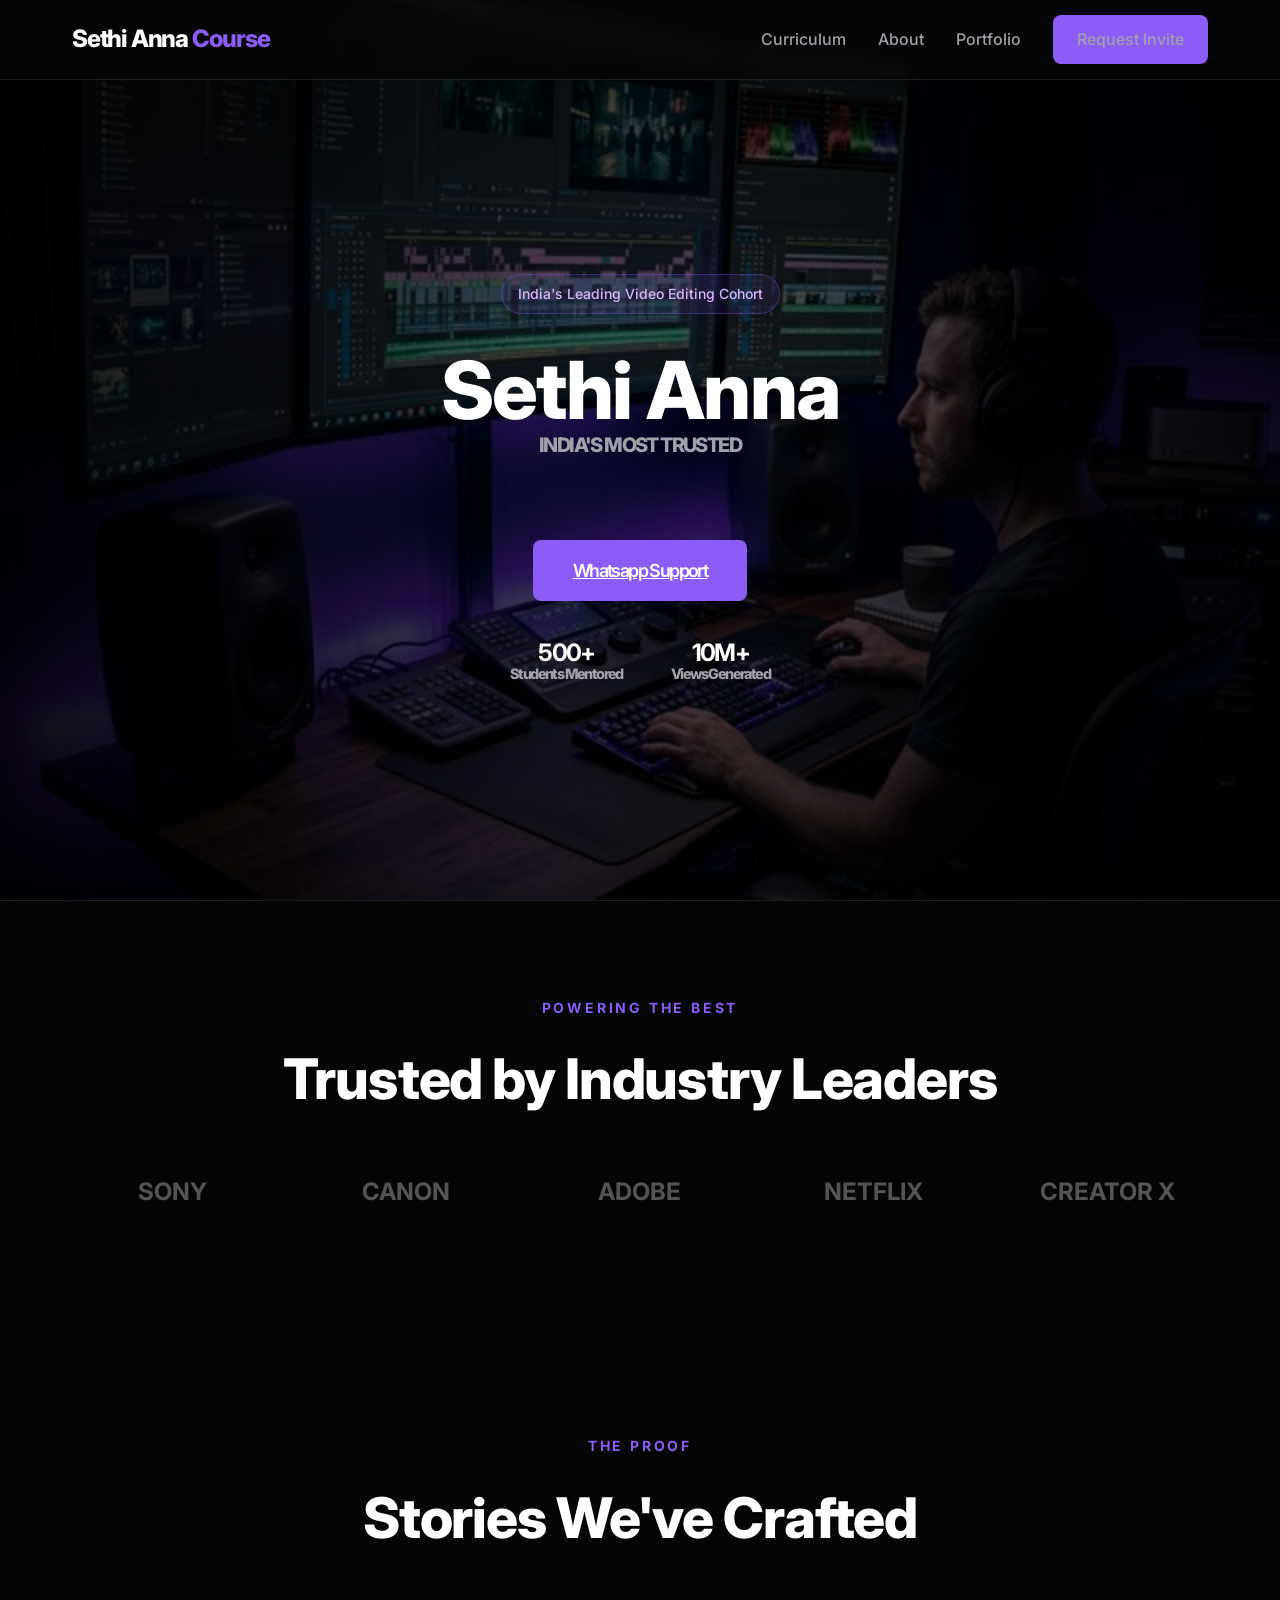
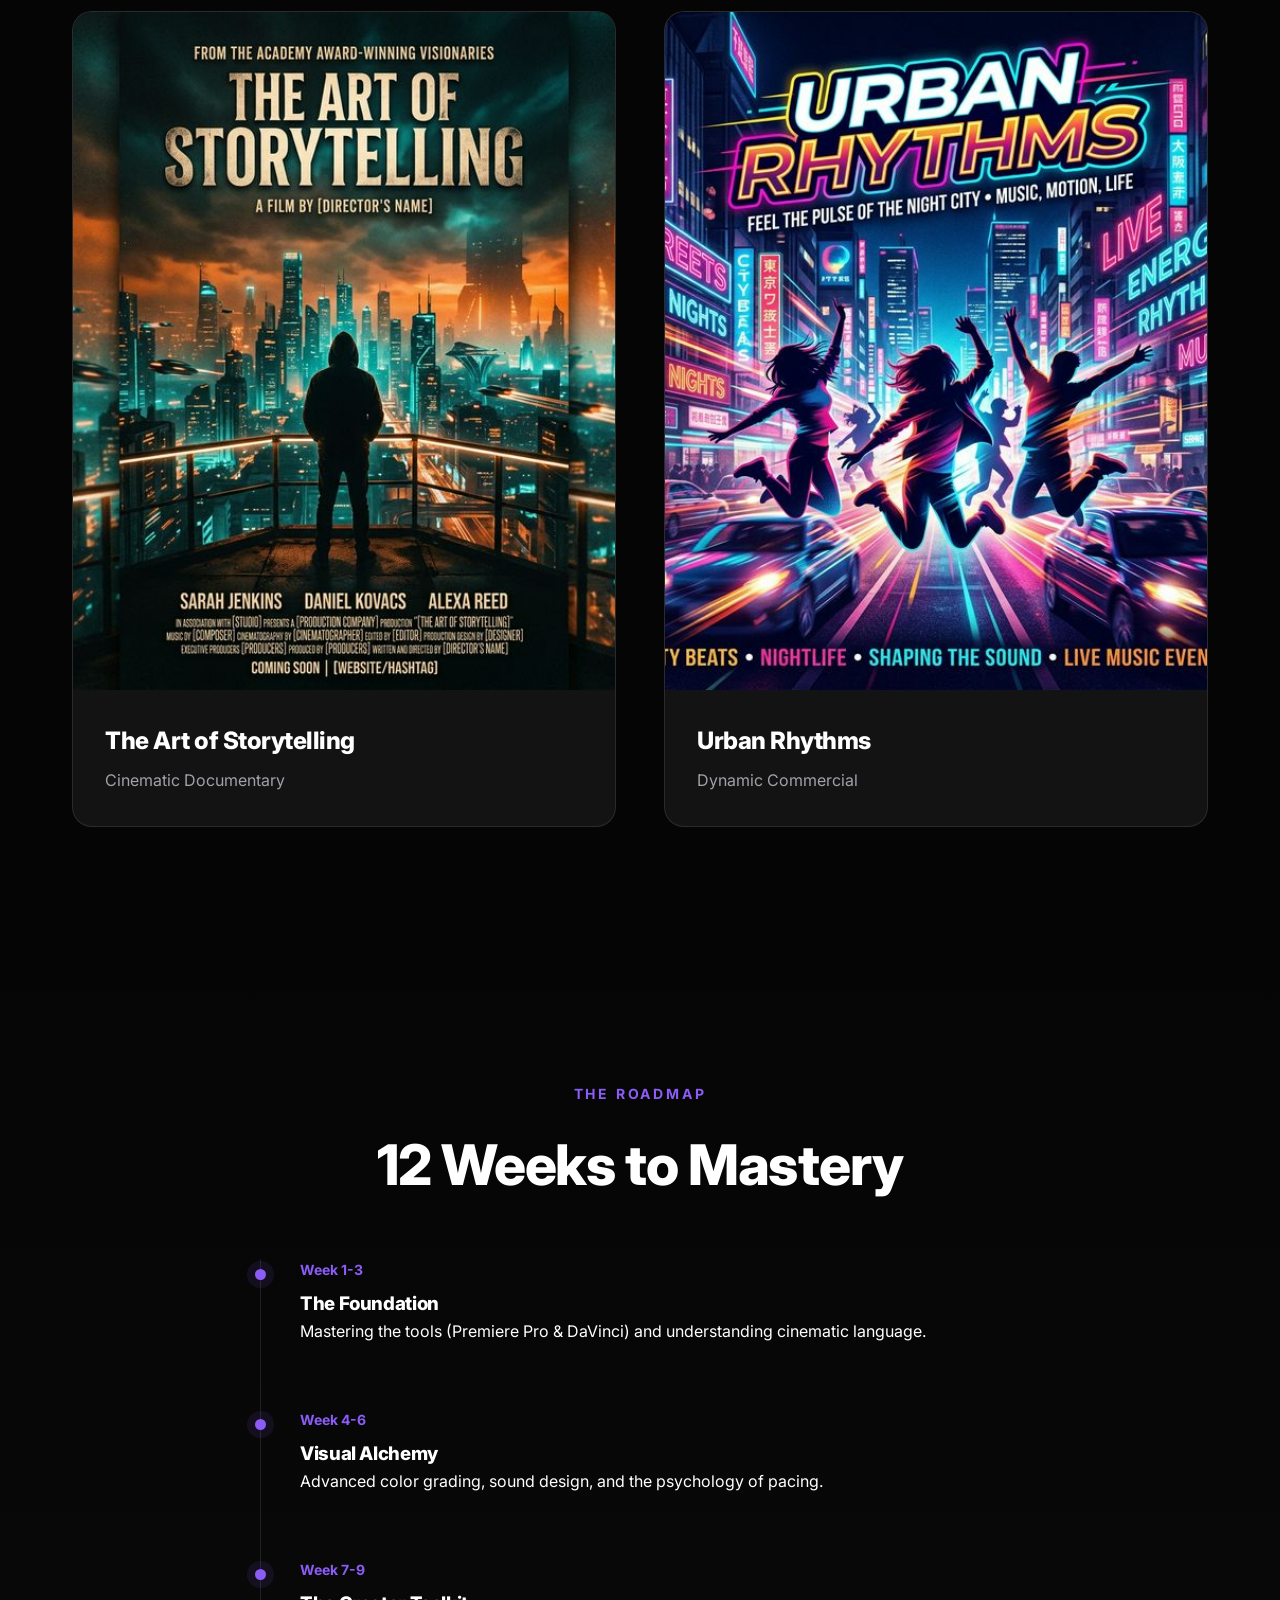
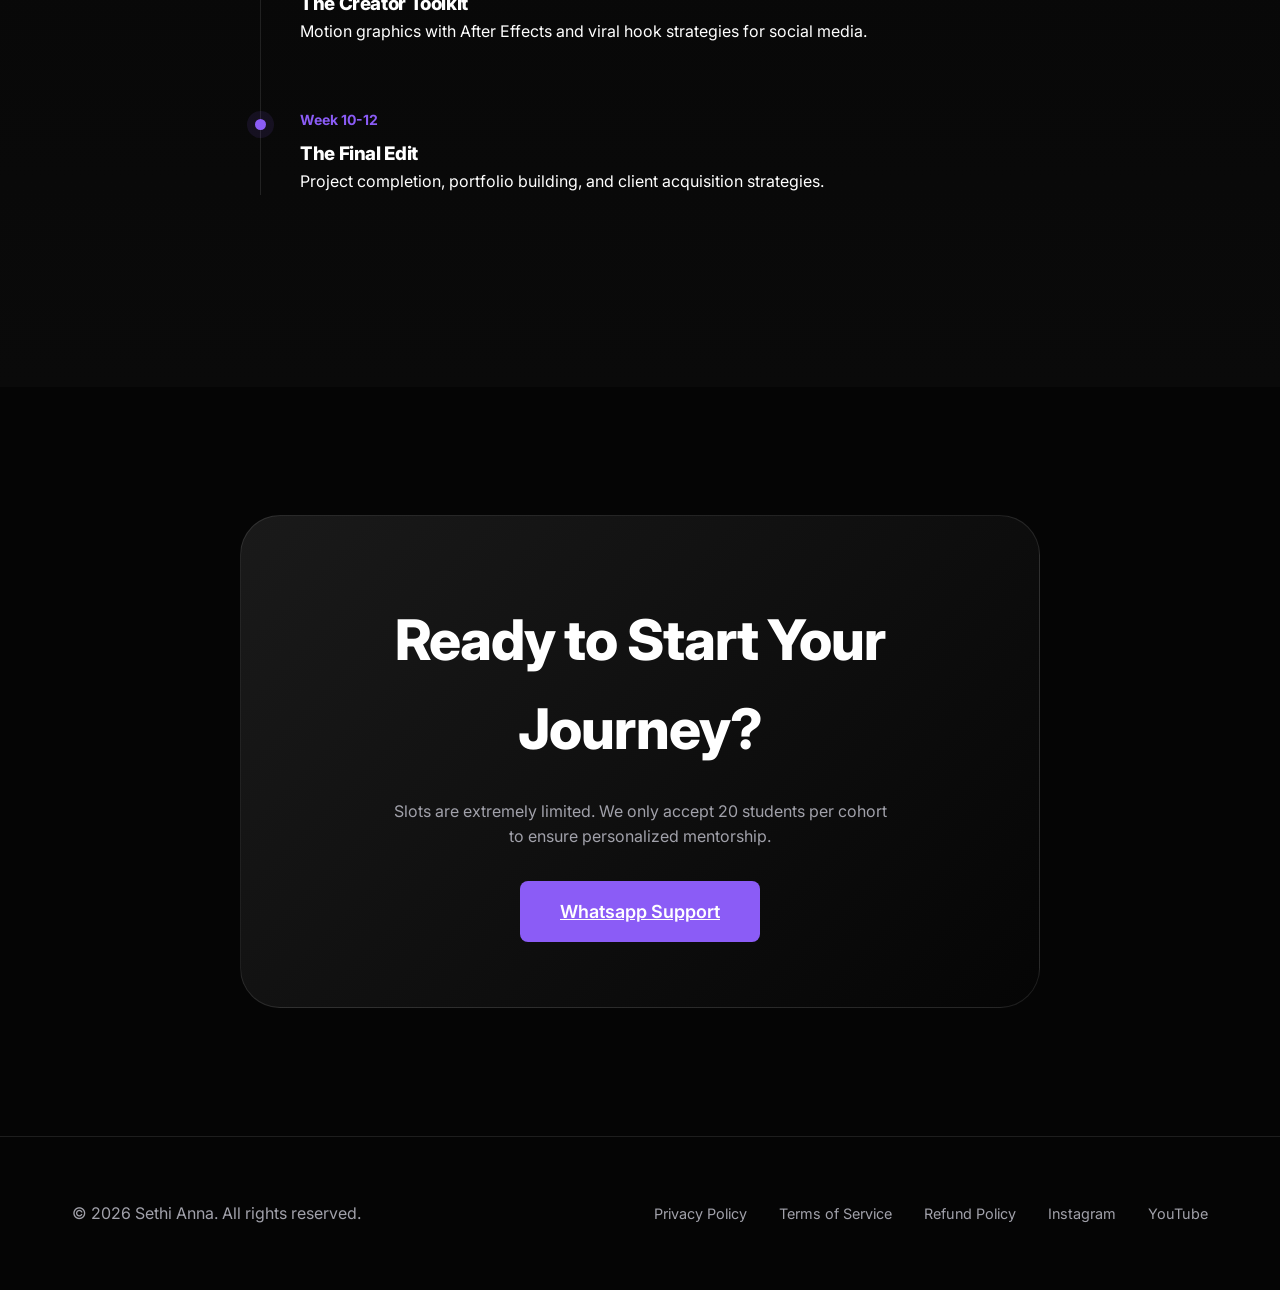
<file: index.html>
<!DOCTYPE html>
<html lang="en">
<head>

<!-- Meta Pixel Code -->
<script>
!function(f,b,e,v,n,t,s)
{if(f.fbq)return;n=f.fbq=function(){n.callMethod?
n.callMethod.apply(n,arguments):n.queue.push(arguments)};
if(!f._fbq)f._fbq=n;n.push=n;n.loaded=!0;n.version='2.0';
n.queue=[];t=b.createElement(e);t.async=!0;
t.src=v;s=b.getElementsByTagName(e)[0];
s.parentNode.insertBefore(t,s)}(window, document,'script',
'https://connect.facebook.net/en_US/fbevents.js');
fbq('init', '1616851249427350');
fbq('track', 'PageView');
</script>
<noscript><img height="1" width="1" style="display:none"
src="https://www.facebook.com/tr?id=1616851249427350&ev=PageView&noscript=1"
/></noscript>
<!-- End Meta Pixel Code -->

  

<!-- Google tag (gtag.js) -->
<script async src="https://www.googletagmanager.com/gtag/js?id=AW-18089288444">
</script>
<script>
  window.dataLayer = window.dataLayer || [];
  function gtag(){dataLayer.push(arguments);}
  gtag('js', new Date());

  gtag('config', 'AW-18089288444');
</script>
    
    <meta charset="UTF-8">
    <meta name="viewport" content="width=device-width, initial-scale=1.0">
    <title>Sethi Anna | Master the Art of Video Editing</title>
    <meta name="description" content="Join Sethi Anna's exclusive 12-week video editing cohort. Learn the skills to rule the creator economy and transform your passion into a high-paying career.">
    <link rel="stylesheet" href="style.css">
    <link rel="preconnect" href="https://fonts.googleapis.com">
    <link rel="preconnect" href="https://fonts.gstatic.com" crossorigin>
    <link href="https://fonts.googleapis.com/css2?family=Inter:wght@400;500;600;700;800&display=swap" rel="stylesheet">
</head>
<!-- Google tag (gtag.js) -->
<script async src="https://www.googletagmanager.com/gtag/js?id=AW-18083519589">
</script>
<script>
  window.dataLayer = window.dataLayer || [];
  function gtag(){dataLayer.push(arguments);}
  gtag('js', new Date());

  gtag('config', 'AW-18083519589');
</script>

    
<body>
    <header class="header">
        <div class="container">
            <div class="logo">Sethi Anna <span>Course</span></div>
            <nav class="nav">
                <a href="#curriculum">Curriculum</a>
                <a href="#about">About</a>
                <a href="#portfolio">Portfolio</a>
                <a href="https://wa.link/sethiannaads" class="btn btn-primary">Request Invite</a>
            </nav>
        </div>
    </header>

    <main>
        <!-- Hero Section -->
        <section class="hero">
            <div class="hero-overlay"></div>
            <div class="container hero-content">
                <div class="badge">India's Leading Video Editing Cohort</div>
                <h1>Sethi Anna
                <p class="subtitle">INDIA'S MOST TRUSTED</p>
                <div class="hero-actions">
                    <a href="https://wa.link/sethiannaads" class="btn btn-large btn-primary">Whatsapp Support</a>
                    <div class="hero-stats">
                        <div class="stat-item"><strong>500+</strong> Students Mentored</div>
                        <div class="stat-item"><strong>10M+</strong> Views Generated</div>
                    </div>
                </div>
            </div>
        </section>

        <!-- Trusted By Section -->
        <section class="trusted">
            <div class="container">
                <p class="section-tag">Powering the Best</p>
                <h2>Trusted by Industry Leaders</h2>
                <div class="brand-grid">
                    <!-- Placeholder logos or text-based logos for simplicity in HTML, styled in CSS -->
                    <div class="brand-item">SONY</div>
                    <div class="brand-item">CANON</div>
                    <div class="brand-item">ADOBE</div>
                    <div class="brand-item">NETFLIX</div>
                    <div class="brand-item">CREATOR X</div>
                </div>
            </div>
        </section>

        <!-- Portfolio Section -->
        <section id="portfolio" class="portfolio">
            <div class="container">
                <p class="section-tag">The Proof</p>
                <h2>Stories We've Crafted</h2>
                <div class="portfolio-grid">
                    <div class="portfolio-card">
                        <img src="assets/portfolio_poster_storytelling_1775982446423.png" alt="The Art of Storytelling">
                        <div class="card-content">
                            <h3>The Art of Storytelling</h3>
                            <p>Cinematic Documentary</p>
                        </div>
                    </div>
                    <div class="portfolio-card">
                        <img src="assets/portfolio_poster_urban_rhythms_1775982463847.png" alt="Urban Rhythms">
                        <div class="card-content">
                            <h3>Urban Rhythms</h3>
                            <p>Dynamic Commercial</p>
                        </div>
                    </div>
                </div>
            </div>
        </section>

        <!-- Curriculum Section -->
        <section id="curriculum" class="curriculum">
            <div class="container">
                <p class="section-tag">The Roadmap</p>
                <h2>12 Weeks to Mastery</h2>
                <div class="timeline">
                    <div class="timeline-item">
                        <div class="week">Week 1-3</div>
                        <h3>The Foundation</h3>
                        <p>Mastering the tools (Premiere Pro & DaVinci) and understanding cinematic language.</p>
                    </div>
                    <div class="timeline-item">
                        <div class="week">Week 4-6</div>
                        <h3>Visual Alchemy</h3>
                        <p>Advanced color grading, sound design, and the psychology of pacing.</p>
                    </div>
                    <div class="timeline-item">
                        <div class="week">Week 7-9</div>
                        <h3>The Creator Toolkit</h3>
                        <p>Motion graphics with After Effects and viral hook strategies for social media.</p>
                    </div>
                    <div class="timeline-item">
                        <div class="week">Week 10-12</div>
                        <h3>The Final Edit</h3>
                        <p>Project completion, portfolio building, and client acquisition strategies.</p>
                    </div>
                </div>
            </div>
        </section>

        <!-- CTA Section -->
        <section id="apply" class="final-cta">
            <div class="container cta-box">
                <h2>Ready to Start Your Journey?</h2>
                <p>Slots are extremely limited. We only accept 20 students per cohort to ensure personalized mentorship.</p>
                <a href="https://wa.link/sethiannaads" class="btn btn-large btn-primary">Whatsapp Support</a>
            </div>
        </section>
    </main>

    <footer class="footer">
        <div class="container">
            <p>&copy; 2026 Sethi Anna. All rights reserved.</p>
            <div class="footer-links">
                <a href="policy.html">Privacy Policy</a>
                <a href="terms.html">Terms of Service</a>
                <a href="refund.html">Refund Policy</a>
                <a href="#">Instagram</a>
                <a href="#">YouTube</a>
            </div>
        </div>
    </footer>

    <script src="main.js"></script>
</body>
</html>
</file>
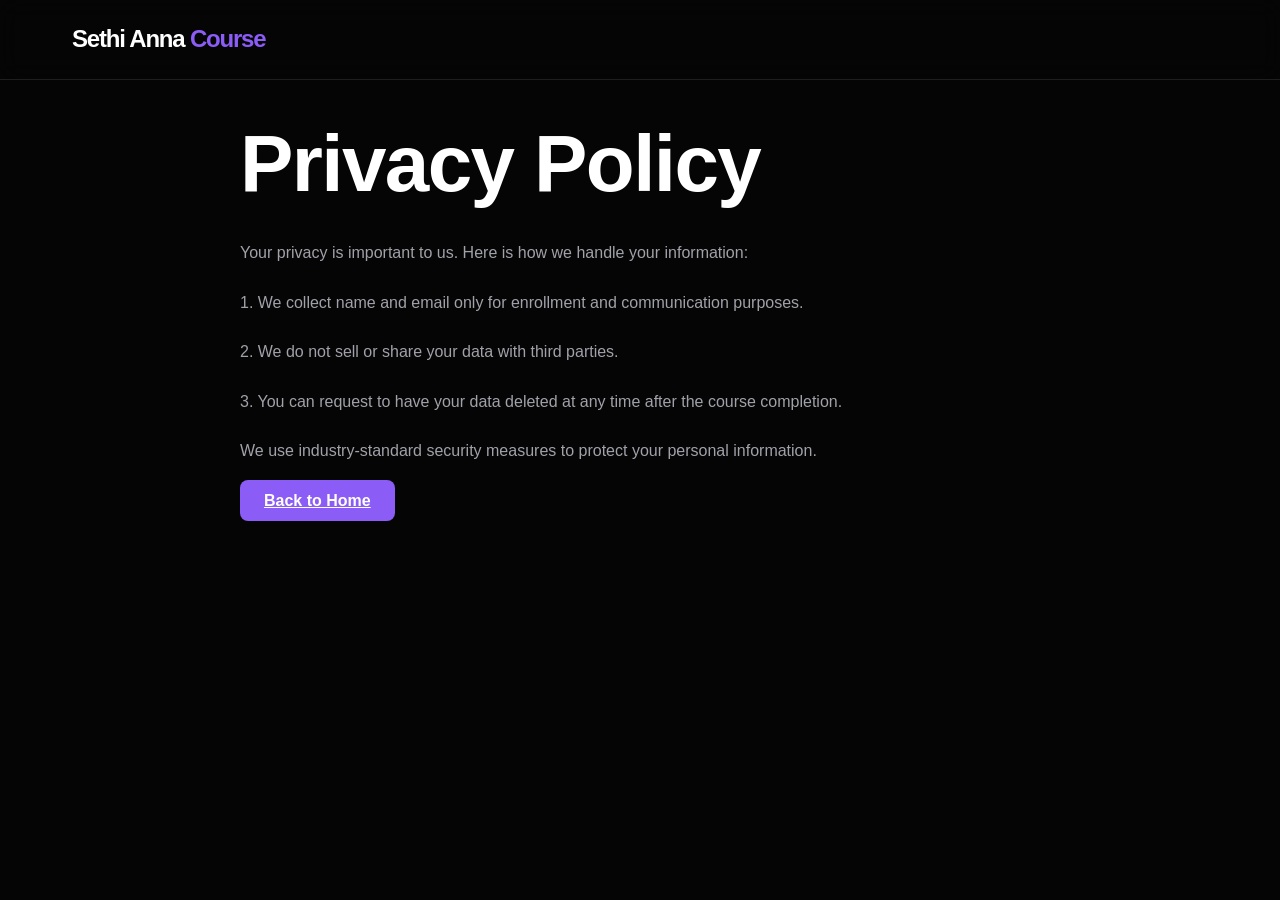
<file: policy.html>
<!DOCTYPE html>
<html lang="en">
<head>
    <meta charset="UTF-8">
    <meta name="viewport" content="width=device-width, initial-scale=1.0">
    <title>Privacy Policy | Sethi Anna Course</title>
    <link rel="stylesheet" href="style.css">
    <style>
        .legal-content { padding: 120px 0; max-width: 800px; margin: 0 auto; }
        h1 { margin-bottom: 2rem; }
        p { margin-bottom: 1.5rem; color: var(--text-dim); }
    </style>
</head>
<body>
    <header class="header">
        <div class="container">
            <div class="logo"><a href="index.html" style="text-decoration: none; color: inherit;">Sethi Anna <span>Course</span></a></div>
        </div>
    </header>
    <main class="container legal-content">
        <h1>Privacy Policy</h1>
        <p>Your privacy is important to us. Here is how we handle your information:</p>
        <p>1. We collect name and email only for enrollment and communication purposes.</p>
        <p>2. We do not sell or share your data with third parties.</p>
        <p>3. You can request to have your data deleted at any time after the course completion.</p>
        <p>We use industry-standard security measures to protect your personal information.</p>
        <a href="index.html" class="btn btn-primary">Back to Home</a>
    </main>
</body>
</html>
</file>
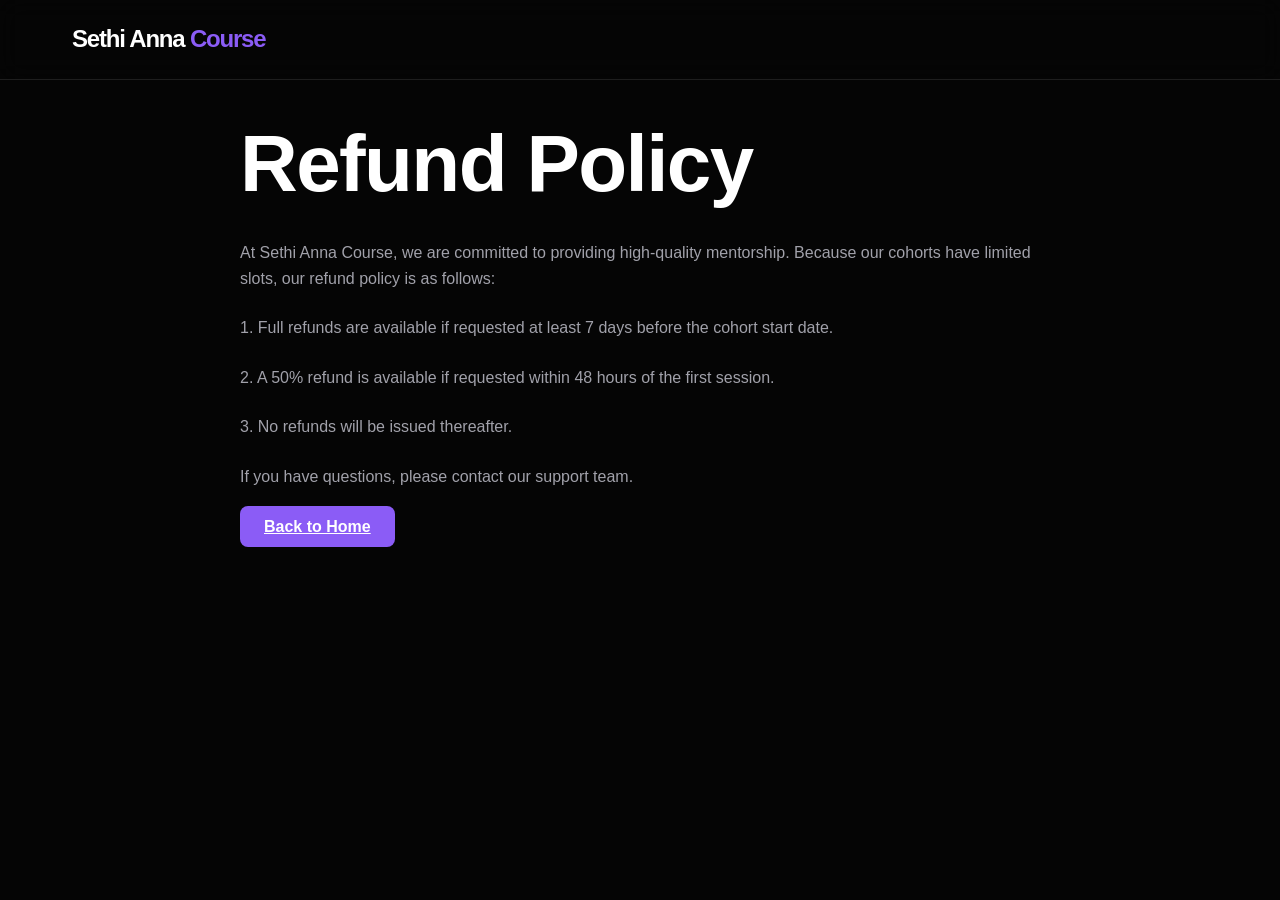
<file: refund.html>
<!DOCTYPE html>
<html lang="en">
<head>
    <meta charset="UTF-8">
    <meta name="viewport" content="width=device-width, initial-scale=1.0">
    <title>Refund Policy | Sethi Anna Course</title>
    <link rel="stylesheet" href="style.css">
    <style>
        .legal-content { padding: 120px 0; max-width: 800px; margin: 0 auto; }
        h1 { margin-bottom: 2rem; }
        p { margin-bottom: 1.5rem; color: var(--text-dim); }
    </style>
</head>
<body>
    <header class="header">
        <div class="container">
            <div class="logo"><a href="index.html" style="text-decoration: none; color: inherit;">Sethi Anna <span>Course</span></a></div>
        </div>
    </header>
    <main class="container legal-content">
        <h1>Refund Policy</h1>
        <p>At Sethi Anna Course, we are committed to providing high-quality mentorship. Because our cohorts have limited slots, our refund policy is as follows:</p>
        <p>1. Full refunds are available if requested at least 7 days before the cohort start date.</p>
        <p>2. A 50% refund is available if requested within 48 hours of the first session.</p>
        <p>3. No refunds will be issued thereafter.</p>
        <p>If you have questions, please contact our support team.</p>
        <a href="index.html" class="btn btn-primary">Back to Home</a>
    </main>
</body>
</html>
</file>
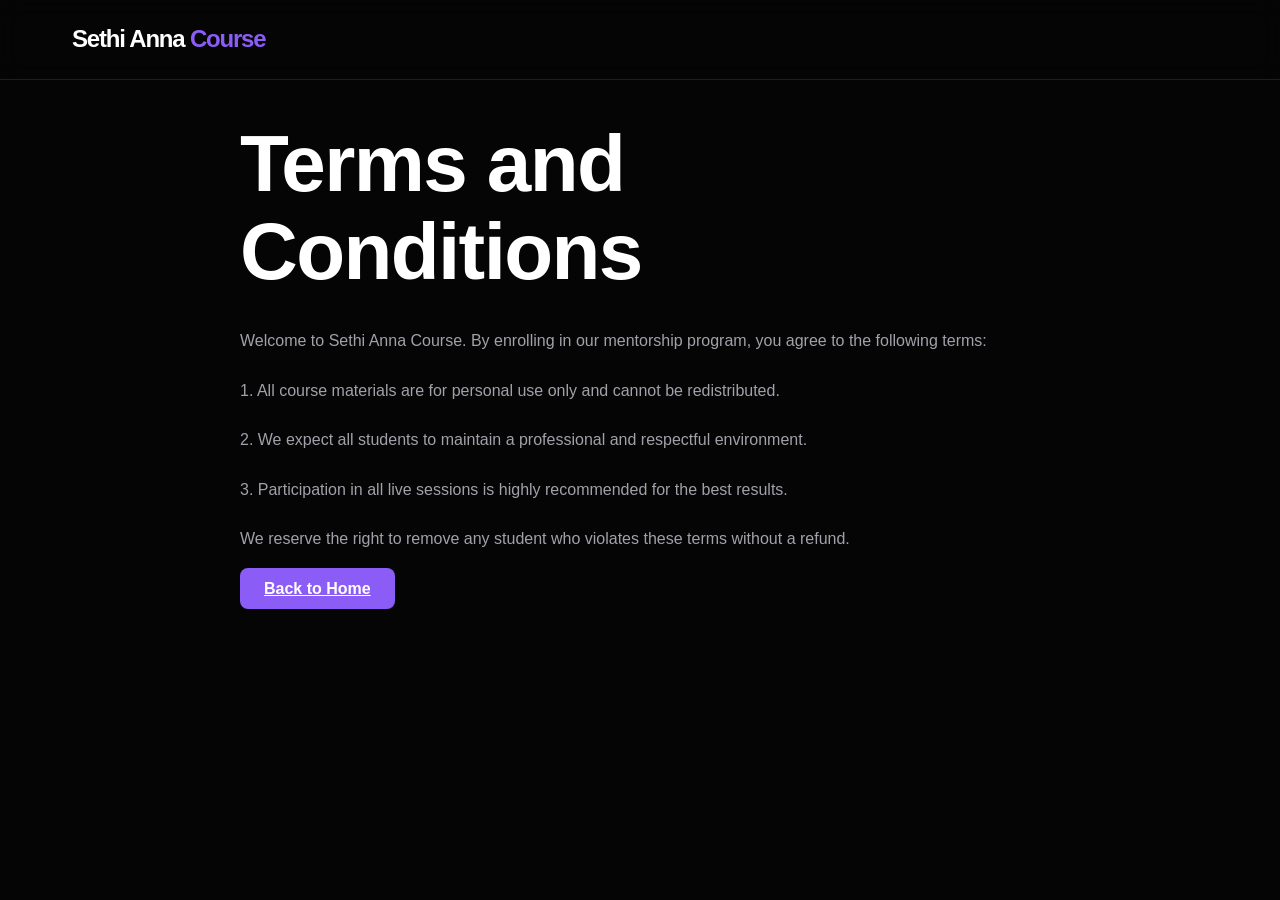
<file: terms.html>
<!DOCTYPE html>
<html lang="en">
<head>
    <meta charset="UTF-8">
    <meta name="viewport" content="width=device-width, initial-scale=1.0">
    <title>Terms and Conditions | Sethi Anna Course</title>
    <link rel="stylesheet" href="style.css">
    <style>
        .legal-content { padding: 120px 0; max-width: 800px; margin: 0 auto; }
        h1 { margin-bottom: 2rem; }
        p { margin-bottom: 1.5rem; color: var(--text-dim); }
    </style>
</head>
<body>
    <header class="header">
        <div class="container">
            <div class="logo"><a href="index.html" style="text-decoration: none; color: inherit;">Sethi Anna <span>Course</span></a></div>
        </div>
    </header>
    <main class="container legal-content">
        <h1>Terms and Conditions</h1>
        <p>Welcome to Sethi Anna Course. By enrolling in our mentorship program, you agree to the following terms:</p>
        <p>1. All course materials are for personal use only and cannot be redistributed.</p>
        <p>2. We expect all students to maintain a professional and respectful environment.</p>
        <p>3. Participation in all live sessions is highly recommended for the best results.</p>
        <p>We reserve the right to remove any student who violates these terms without a refund.</p>
        <a href="index.html" class="btn btn-primary">Back to Home</a>
    </main>
</body>
</html>
</file>
<file: style.css>
:root {
    --bg-color: #050505;
    --card-bg: rgba(26, 26, 26, 0.7);
    --primary: #8b5cf6;
    --primary-hover: #7c3aed;
    --text-main: #ffffff;
    --text-dim: #a1a1aa;
    --accent: #d8b4fe;
    --container-width: 1200px;
    --glass-border: rgba(255, 255, 255, 0.1);
}

* {
    margin: 0;
    padding: 0;
    box-sizing: border-box;
}

body {
    font-family: 'Inter', sans-serif;
    background-color: var(--bg-color);
    color: var(--text-main);
    line-height: 1.6;
    overflow-x: hidden;
}

.container {
    max-width: var(--container-width);
    margin: 0 auto;
    padding: 0 2rem;
}

/* Typography */
h1, h2, h3 {
    font-weight: 800;
    letter-spacing: -0.02em;
}

h1 {
    font-size: clamp(3rem, 8vw, 5rem);
    line-height: 1.1;
    margin-bottom: 1.5rem;
}

h2 {
    font-size: clamp(2rem, 5vw, 3.5rem);
    margin-bottom: 3rem;
    text-align: center;
}

.section-tag {
    text-align: center;
    color: var(--primary);
    text-transform: uppercase;
    font-weight: 700;
    letter-spacing: 0.2em;
    font-size: 0.875rem;
    margin-bottom: 1rem;
}

.highlight {
    background: linear-gradient(to right, #8b5cf6, #d8b4fe);
    -webkit-background-clip: text;
    background-clip: text;
    -webkit-text-fill-color: transparent;
}

/* Header */
.header {
    height: 80px;
    display: flex;
    align-items: center;
    position: fixed;
    top: 0;
    width: 100%;
    z-index: 1000;
    background: rgba(5, 5, 5, 0.8);
    backdrop-filter: blur(12px);
    border-bottom: 1px solid var(--glass-border);
}

.header .container {
    display: flex;
    justify-content: space-between;
    align-items: center;
    width: 100%;
}

.logo {
    font-size: 1.5rem;
    font-weight: 800;
    letter-spacing: -0.05em;
}

.logo span {
    color: var(--primary);
}

.nav {
    display: flex;
    gap: 2rem;
    align-items: center;
}

.nav a {
    color: var(--text-dim);
    text-decoration: none;
    font-weight: 500;
    transition: color 0.3s;
}

.nav a:hover {
    color: var(--text-main);
}

/* Buttons */
.btn {
    padding: 0.75rem 1.5rem;
    border-radius: 8px;
    font-weight: 600;
    cursor: pointer;
    transition: all 0.3s cubic-bezier(0.4, 0, 0.2, 1);
    border: none;
}

.btn-primary {
    background: var(--primary);
    color: white;
}

.btn-primary:hover {
    background: var(--primary-hover);
    transform: translateY(-2px);
    box-shadow: 0 10px 20px -10px var(--primary);
}

.btn-large {
    padding: 1.25rem 2.5rem;
    font-size: 1.125rem;
}

/* Hero */
.hero {
    height: 100vh;
    display: flex;
    align-items: center;
    position: relative;
    background-image: url('assets/hero_setup_cinematic_1775982395248.png');
    background-size: cover;
    background-position: center;
    padding-top: 80px;
}

.hero-overlay {
    position: absolute;
    inset: 0;
    background: radial-gradient(circle at center, rgba(0, 0, 0, 0.6) 0%, rgba(0, 0, 0, 0.95) 100%);
}

.hero-content {
    position: relative;
    z-index: 1;
    text-align: center;
    max-width: 900px;
}

.badge {
    display: inline-block;
    padding: 0.5rem 1rem;
    background: rgba(139, 92, 246, 0.1);
    border: 1px solid rgba(139, 92, 246, 0.3);
    border-radius: 100px;
    color: var(--accent);
    font-size: 0.875rem;
    font-weight: 500;
    margin-bottom: 2rem;
}

.subtitle {
    font-size: 1.25rem;
    color: var(--text-dim);
    margin-bottom: 3rem;
    max-width: 700px;
    margin-inline: auto;
}

.hero-stats {
    display: flex;
    justify-content: center;
    gap: 3rem;
    margin-top: 3rem;
}

.stat-item {
    color: var(--text-dim);
    font-size: 0.9rem;
}

.stat-item strong {
    color: var(--text-main);
    display: block;
    font-size: 1.5rem;
}

/* Trusted By */
.trusted {
    padding: 6rem 0;
    border-top: 1px solid var(--glass-border);
}

.brand-grid {
    display: grid;
    grid-template-columns: repeat(auto-fit, minmax(150px, 1fr));
    gap: 2rem;
    align-items: center;
    opacity: 0.5;
}

.brand-item {
    font-size: 1.5rem;
    font-weight: 700;
    text-align: center;
    color: var(--text-dim);
    filter: grayscale(1);
    transition: all 0.3s;
}

.brand-item:hover {
    filter: grayscale(0);
    opacity: 1;
    color: var(--text-main);
}

/* Portfolio */
.portfolio {
    padding: 8rem 0;
}

.portfolio-grid {
    display: grid;
    grid-template-columns: repeat(auto-fit, minmax(400px, 1fr));
    gap: 3rem;
}

.portfolio-card {
    position: relative;
    border-radius: 20px;
    overflow: hidden;
    background: var(--card-bg);
    border: 1px solid var(--glass-border);
    transition: transform 0.3s;
}

.portfolio-card:hover {
    transform: translateY(-10px);
}

.portfolio-card img {
    width: 100%;
    aspect-ratio: 4/5;
    object-fit: cover;
    display: block;
}

.card-content {
    padding: 2rem;
}

.card-content h3 {
    font-size: 1.5rem;
    margin-bottom: 0.5rem;
}

.card-content p {
    color: var(--text-dim);
}

/* Curriculum */
.curriculum {
    padding: 8rem 0;
    background: linear-gradient(to bottom, #050505, #0a0a0a);
}

.timeline {
    max-width: 800px;
    margin: 0 auto;
    position: relative;
}

.timeline::before {
    content: '';
    position: absolute;
    left: 20px;
    top: 0;
    bottom: 0;
    width: 1px;
    background: var(--glass-border);
}

.timeline-item {
    padding-left: 60px;
    margin-bottom: 4rem;
    position: relative;
}

.timeline-item::before {
    content: '';
    position: absolute;
    left: 15px;
    top: 10px;
    width: 11px;
    height: 11px;
    background: var(--primary);
    border-radius: 50%;
    box-shadow: 0 0 0 8px rgba(139, 92, 246, 0.1);
}

.week {
    color: var(--primary);
    font-weight: 700;
    font-size: 0.875rem;
    margin-bottom: 0.5rem;
}

/* Final CTA */
.final-cta {
    padding: 8rem 0;
}

.cta-box {
    background: linear-gradient(135deg, #1a1a1a 0%, #050505 100%);
    border: 1px solid var(--glass-border);
    padding: 5rem 2rem;
    border-radius: 40px;
    text-align: center;
    max-width: 800px;
}

.cta-box h2 {
    margin-bottom: 1.5rem;
}

.cta-box p {
    color: var(--text-dim);
    margin-bottom: 3rem;
    max-width: 500px;
    margin-inline: auto;
}

/* Footer */
.footer {
    padding: 4rem 0;
    border-top: 1px solid var(--glass-border);
    color: var(--text-dim);
}

.footer .container {
    display: flex;
    justify-content: space-between;
    align-items: center;
}

.footer-links {
    display: flex;
    gap: 2rem;
}

.footer-links a {
    color: var(--text-dim);
    text-decoration: none;
    font-size: 0.9rem;
    transition: color 0.3s;
}

.footer-links a:hover {
    color: var(--text-main);
}

@media (max-width: 768px) {
    .nav {
        display: none;
    }
    
    .portfolio-grid {
        grid-template-columns: 1fr;
    }
    
    .hero-stats {
        gap: 1.5rem;
    }
    
    .footer .container {
        flex-direction: column;
        gap: 2rem;
        text-align: center;
    }
}
</file>
